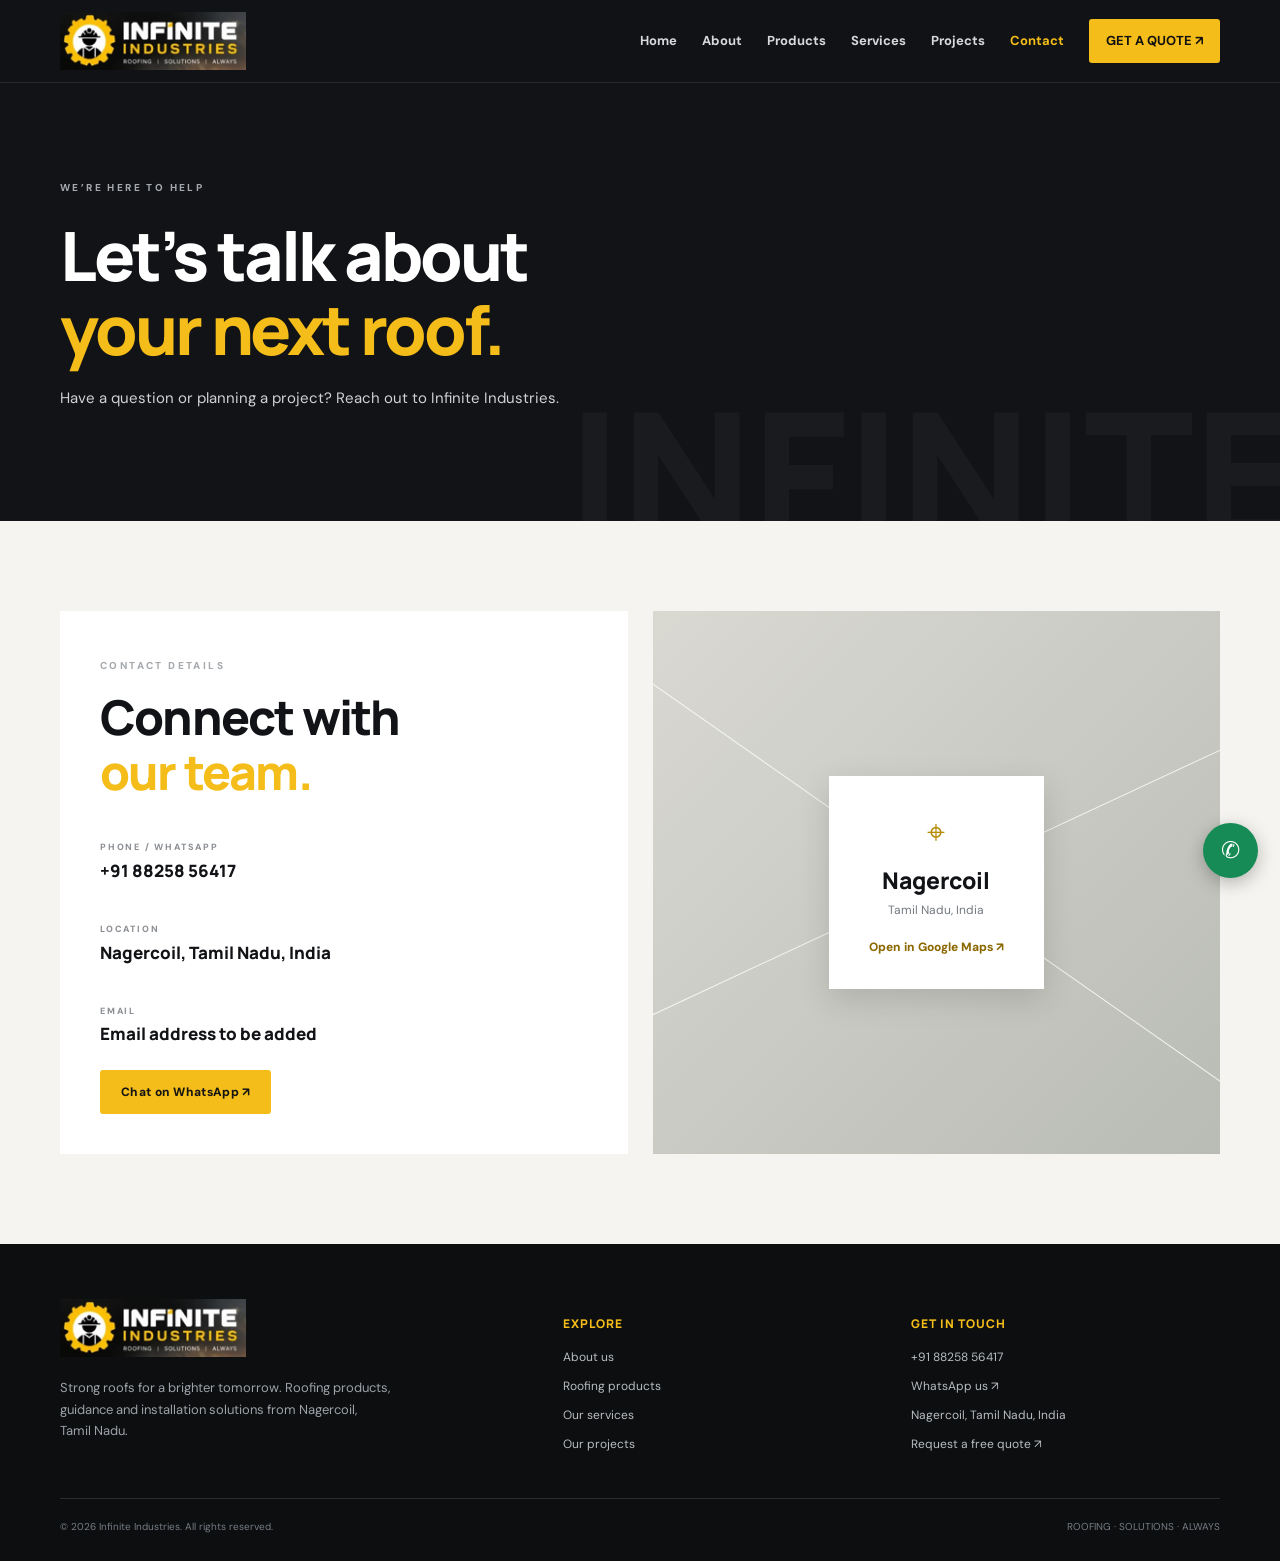
<file: Infinite_Industries_Website_Updated/contact.html>
<!doctype html>
<html lang="en">

<head>
    <meta charset="utf-8">
    <meta name="viewport" content="width=device-width, initial-scale=1">
    <title>Contact Us | Infinite Industries</title>
    <link rel="preconnect" href="https://fonts.googleapis.com">
    <link
        href="https://fonts.googleapis.com/css2?family=DM+Sans:wght@400;500;600;700;800&family=Manrope:wght@400;500;600;700;800&display=swap"
        rel="stylesheet">
    <link rel="stylesheet" href="assets/css/style.css">
</head>

<body>
    <div id="site-header"></div>
    <main>
        <section class="page-hero">
            <div class="container"><span class="eyebrow">WE’RE HERE TO HELP</span>
                <h1>Let’s talk about<br><em>your next roof.</em></h1>
                <p>Have a question or planning a project? Reach out to Infinite Industries.</p>
            </div>
        </section>
        <section class="section container contact-layout">
            <div class="contact-card"><span class="eyebrow">CONTACT DETAILS</span>
                <h2>Connect with<br><em>our team.</em></h2>
                <div class="contact-row"><span>PHONE / WHATSAPP</span><a href="tel:+918825856417">+91 88258 56417</a>
                </div>
                <div class="contact-row"><span>LOCATION</span><b>Nagercoil, Tamil Nadu, India</b></div>
                <div class="contact-row"><span>EMAIL</span><b>Email address to be added</b></div><a class="btn btn-gold"
                    href="https://wa.me/918825856417?text=Hello%20Infinite%20Industries%2C%20I%20would%20like%20to%20know%20about%20your%20roofing%20solutions."
                    target="_blank" rel="noopener">Chat on WhatsApp ↗</a>
            </div>
            <div class="map-panel">
                <div class="map-placeholder"><span class="pin">⌖</span>
                    <h3>Nagercoil</h3>
                    <p>Tamil Nadu, India</p><a class="text-link"
                        href="https://www.google.com/maps/search/?api=1&query=Nagercoil%2C+Tamil+Nadu" target="_blank"
                        rel="noopener">Open in Google Maps ↗</a>
                </div>
            </div>
        </section>
    </main>
    <div id="site-footer"></div>
    <script src="assets/js/config.js"></script>
    <script src="assets/js/site.js"></script>
</body>

</html>
</file>
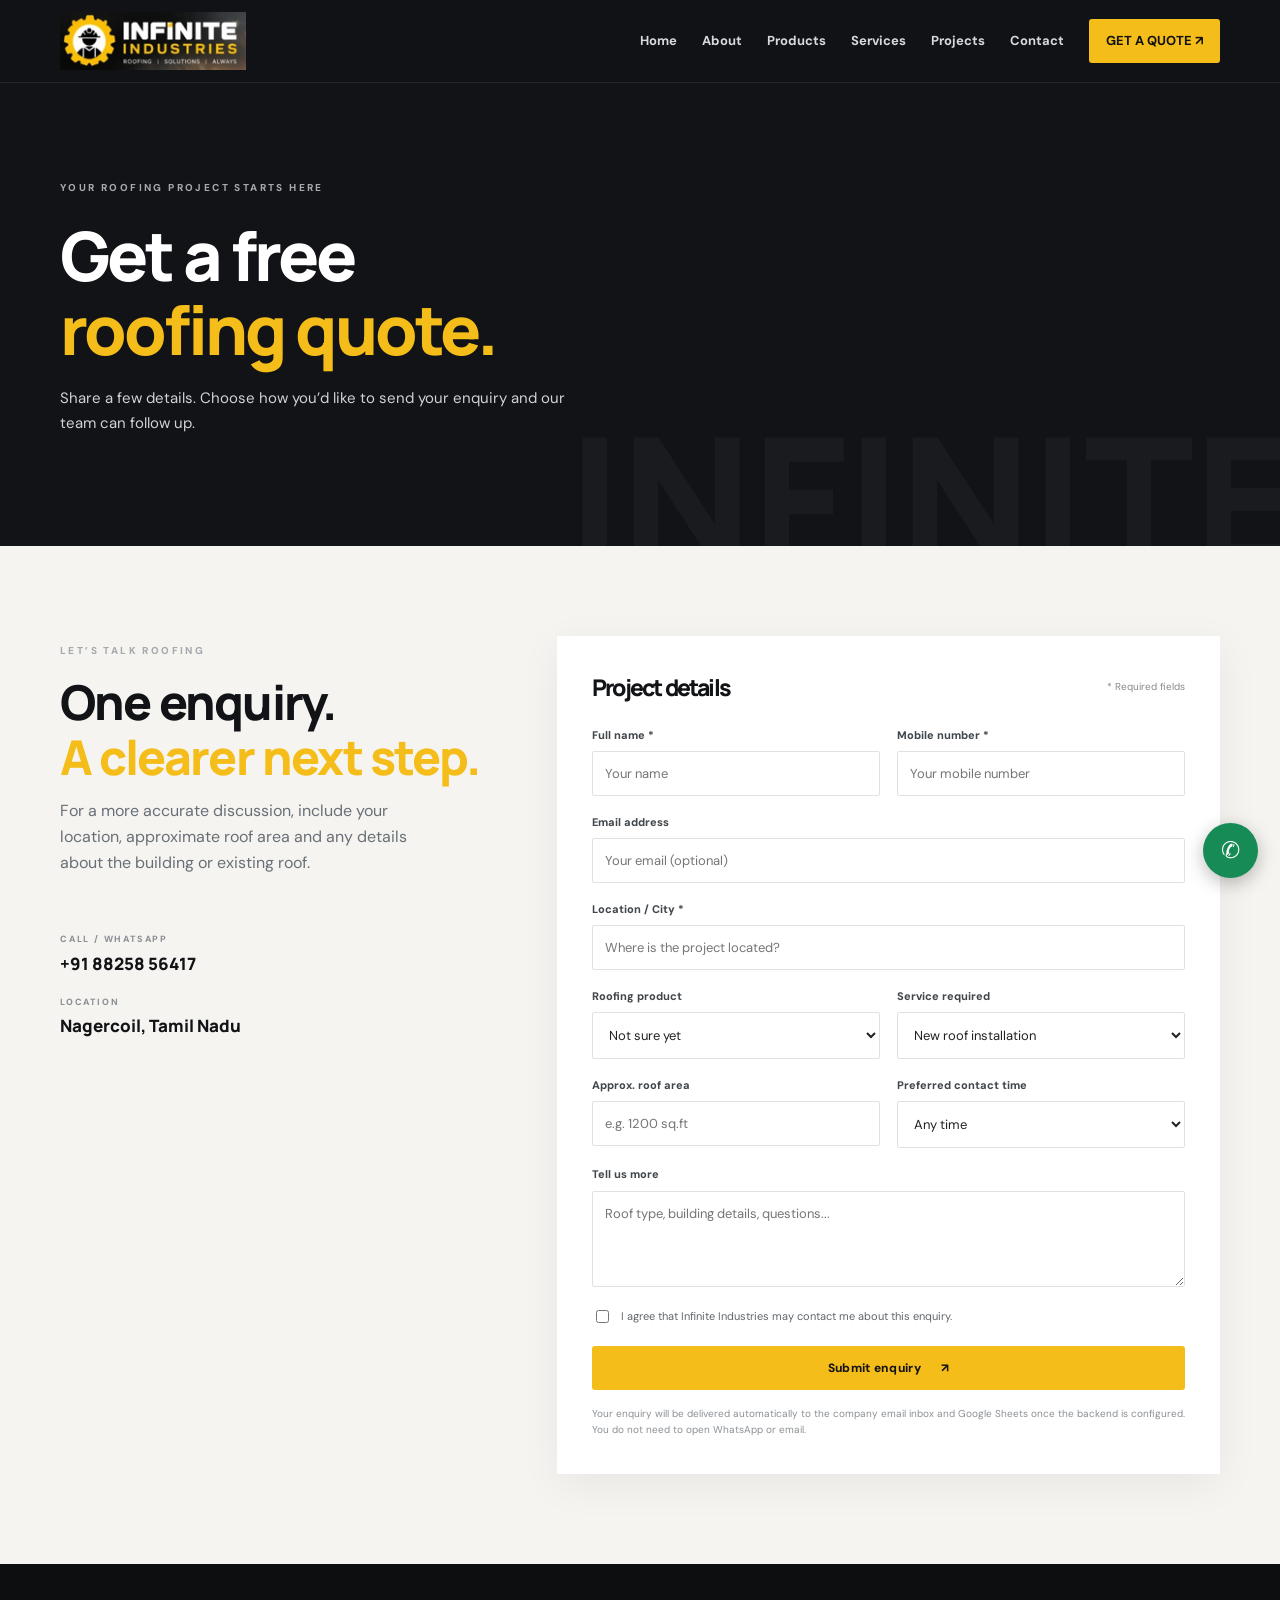
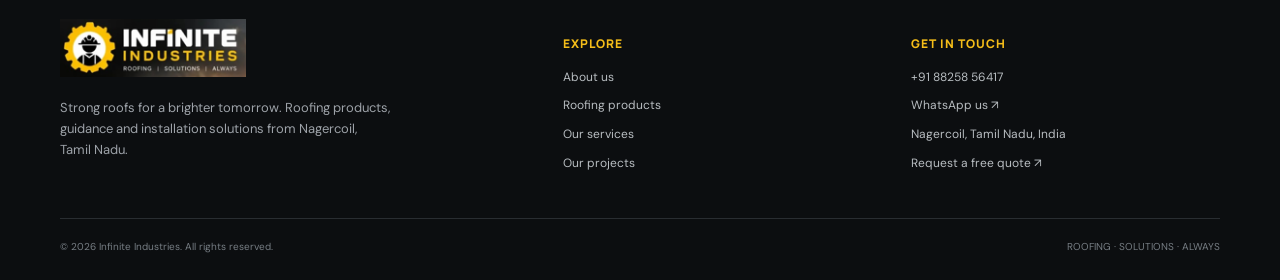
<file: Infinite_Industries_Website_Updated/quote.html>
<!doctype html>
<html lang="en">

<head>
    <meta charset="utf-8">
    <meta name="viewport" content="width=device-width, initial-scale=1">
    <title>Get a Free Quote | Infinite Industries</title>
    <link rel="preconnect" href="https://fonts.googleapis.com">
    <link
        href="https://fonts.googleapis.com/css2?family=DM+Sans:wght@400;500;600;700;800&family=Manrope:wght@400;500;600;700;800&display=swap"
        rel="stylesheet">
    <link rel="stylesheet" href="assets/css/style.css">
</head>

<body>
    <div id="site-header"></div>
    <main>
        <section class="page-hero">
            <div class="container"><span class="eyebrow">YOUR ROOFING PROJECT STARTS HERE</span>
                <h1>Get a free<br><em>roofing quote.</em></h1>
                <p>Share a few details. Choose how you’d like to send your enquiry and our team can follow up.</p>
            </div>
        </section>
        <section class="section container quote-layout">
            <div class="quote-aside"><span class="eyebrow">LET’S TALK ROOFING</span>
                <h2>One enquiry.<br><em>A clearer next step.</em></h2>
                <p>For a more accurate discussion, include your location, approximate roof area and any details about
                    the building or existing roof.</p>
                <div class="contact-mini"><span>CALL / WHATSAPP</span><a href="tel:+918825856417">+91 88258
                        56417</a><span>LOCATION</span><b>Nagercoil, Tamil Nadu</b></div>
            </div>
            <form id="enquiryForm" class="enquiry-form">
                <div class="form-title">
                    <h2>Project details</h2><span>* Required fields</span>
                </div>
                <div class="form-grid"><label>Full name *<input name="name" required autocomplete="name"
                            placeholder="Your name"></label><label>Mobile number *
                        <input name="phone" required type="tel" minlength="10" maxlength="16" autocomplete="tel"
                            placeholder="Your mobile number">
                    </label><label class="full">Email address<input name="email" type="email" autocomplete="email"
                            placeholder="Your email (optional)"></label><label class="full">Location / City *<input
                            name="location" required placeholder="Where is the project located?"></label><label>Roofing
                        product<select name="product">
                            <option>Not sure yet</option>
                            <option>UPVC Roofing</option>
                            <option>Ceramic Roofing</option>
                            <option>Monier Roofing</option>
                            <option>Clay Roofing</option>
                            <option>Stone Coated Roofing</option>
                            <option>Other</option>
                        </select></label><label>Service required<select name="service">
                            <option>New roof installation</option>
                            <option>Roof replacement</option>
                            <option>Roof repair consultation</option>
                            <option>Product guidance</option>
                            <option>Other</option>
                        </select></label><label>Approx. roof area<input name="area"
                            placeholder="e.g. 1200 sq.ft"></label><label>Preferred contact time<select
                            name="contactTime">
                            <option>Any time</option>
                            <option>Morning</option>
                            <option>Afternoon</option>
                            <option>Evening</option>
                        </select></label><label class="full">Tell us more<textarea name="message" rows="4"
                            placeholder="Roof type, building details, questions..."></textarea></label></div><label
                    class="consent"><input type="checkbox" required name="consent"> I agree that Infinite Industries may
                    contact me about this enquiry.</label><button class="btn btn-gold submit-btn" type="submit">Submit
                    enquiry <span>↗</span></button>
                <div id="formStatus" class="form-status" role="status" aria-live="polite"></div>
                <p class="form-footnote">Your enquiry will be delivered automatically to the company email inbox and
                    Google Sheets once the backend is configured. You do not need to open WhatsApp or email.</p>
            </form>
        </section>
    </main>
    <div id="site-footer"></div>
    <script src="assets/js/config.js"></script>
    <script src="assets/js/site.js"></script>
</body>

</html>
</file>
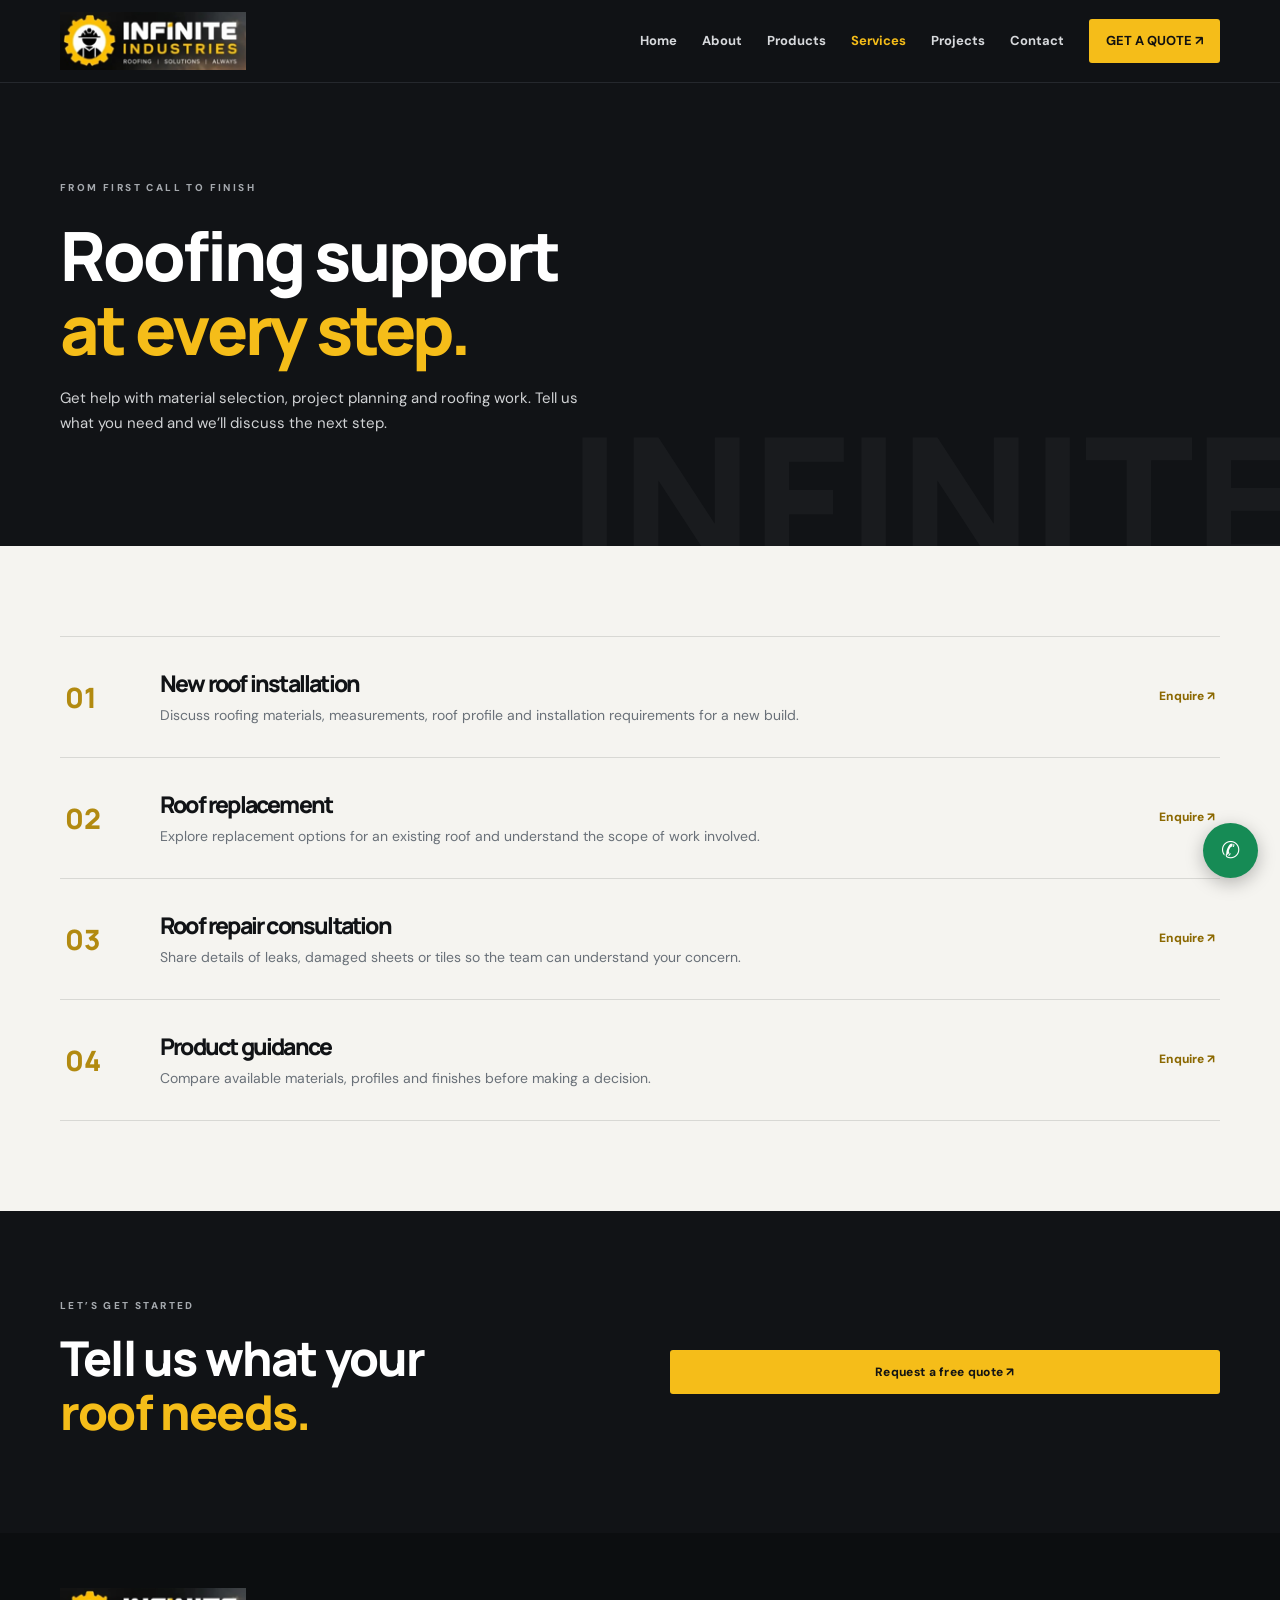
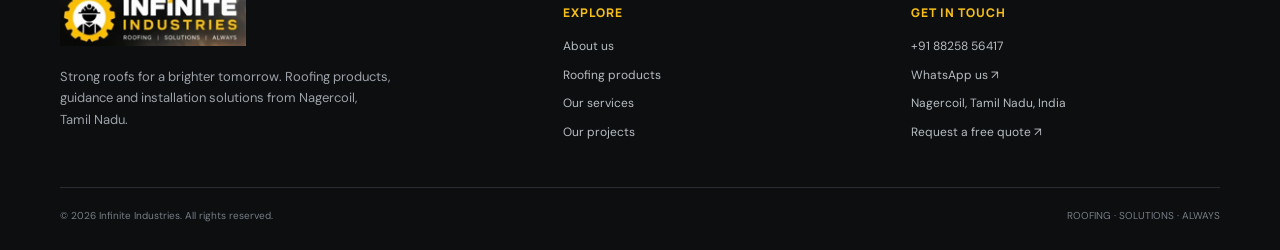
<file: Infinite_Industries_Website_Updated/services.html>
<!doctype html><html lang="en"><head><meta charset="utf-8"><meta name="viewport" content="width=device-width, initial-scale=1"><title>Roofing Services | Infinite Industries</title><link rel="preconnect" href="https://fonts.googleapis.com"><link href="https://fonts.googleapis.com/css2?family=DM+Sans:wght@400;500;600;700;800&family=Manrope:wght@400;500;600;700;800&display=swap" rel="stylesheet"><link rel="stylesheet" href="assets/css/style.css"></head><body><div id="site-header"></div><main><section class="page-hero"><div class="container"><span class="eyebrow">FROM FIRST CALL TO FINISH</span><h1>Roofing support<br><em>at every step.</em></h1><p>Get help with material selection, project planning and roofing work. Tell us what you need and we’ll discuss the next step.</p></div></section><section class="section container"><div class="service-list"><article><b>01</b><div><h2>New roof installation</h2><p>Discuss roofing materials, measurements, roof profile and installation requirements for a new build.</p></div><a href="quote.html?service=New%20roof%20installation">Enquire ↗</a></article><article><b>02</b><div><h2>Roof replacement</h2><p>Explore replacement options for an existing roof and understand the scope of work involved.</p></div><a href="quote.html?service=Roof%20replacement">Enquire ↗</a></article><article><b>03</b><div><h2>Roof repair consultation</h2><p>Share details of leaks, damaged sheets or tiles so the team can understand your concern.</p></div><a href="quote.html?service=Roof%20repair">Enquire ↗</a></article><article><b>04</b><div><h2>Product guidance</h2><p>Compare available materials, profiles and finishes before making a decision.</p></div><a href="quote.html?service=Product%20guidance">Enquire ↗</a></article></div></section><section class="dark-band"><div class="container band-inner"><div><span class="eyebrow">LET’S GET STARTED</span><h2>Tell us what your<br><em>roof needs.</em></h2></div><a class="btn btn-gold" href="quote.html">Request a free quote ↗</a></div></section></main><div id="site-footer"></div><script src="assets/js/config.js"></script><script src="assets/js/site.js"></script></body></html>
</file>
<file: Infinite_Industries_Website_Updated/assets/css/style.css>
:root{--ink:#111316;--ink2:#191c20;--gold:#f5bd19;--gold2:#ffd34e;--muted:#a9adb4;--paper:#f5f4f0;--white:#fff;--line:#30343a;--font:'DM Sans',sans-serif;--display:'Manrope',sans-serif}*{box-sizing:border-box}html{scroll-behavior:smooth}body{margin:0;background:var(--paper);color:var(--ink);font-family:var(--font);line-height:1.65}a{color:inherit;text-decoration:none}.container{width:min(1160px,calc(100% - 48px));margin:auto}.site-header{background:#101215;color:#fff;position:sticky;top:0;z-index:50;border-bottom:1px solid #25282d}.nav-wrap{height:82px;display:flex;align-items:center;justify-content:space-between;gap:24px}.brand{display:flex;align-items:center;gap:11px}.brand-mark{width:44px;height:44px;border:3px solid var(--gold);border-radius:50%;display:grid;place-items:center;color:var(--gold);font-size:22px;font-weight:800;position:relative}.brand-mark:after{content:"";position:absolute;inset:5px;border:1px solid var(--gold);border-radius:50%}.brand-name{font:800 19px var(--display);letter-spacing:1px;line-height:1.05}.brand-name span{display:block;color:var(--gold);font-size:12px;letter-spacing:4px;margin-top:4px}.nav-links{display:flex;align-items:center;gap:25px;font-size:13px;font-weight:700;color:#d7d9dc}.nav-links a{transition:.2s}.nav-links a:hover,.nav-links a.active{color:var(--gold)}.nav-cta{padding:11px 17px;background:var(--gold);color:#111!important;border-radius:3px}.menu-toggle{display:none;background:none;border:1px solid #444;color:white;padding:8px 11px;font-size:21px}.hero{min-height:650px;position:relative;display:flex;align-items:center;color:#fff;background:#151719 url('https://images.unsplash.com/photo-1600585154340-be6161a56a0c?auto=format&fit=crop&w=2000&q=90') center 55%/cover no-repeat;overflow:hidden}.hero-shade{position:absolute;inset:0;background:linear-gradient(90deg,rgba(8,10,12,.94) 0%,rgba(8,10,12,.74) 42%,rgba(8,10,12,.15) 100%),linear-gradient(0deg,rgba(0,0,0,.45),transparent 45%)}.hero-content{position:relative;z-index:1;padding:100px 0}.eyebrow{font-size:10px;letter-spacing:2.4px;font-weight:800;color:#a5a9ae;display:inline-flex;align-items:center;gap:9px}.eyebrow i{display:inline-block;width:22px;height:2px;background:var(--gold)}h1,h2,h3,p{margin-top:0}.hero h1,.page-hero h1{font:800 clamp(43px,6.5vw,78px)/1.08 var(--display);letter-spacing:-3px;margin:24px 0}.hero h1 span,.page-hero h1 em,h2 em,.gallery-cta em{color:var(--gold);font-style:normal}.hero-content>p,.page-hero p{max-width:530px;color:#d0d2d4;font-size:17px}.hero-actions{display:flex;gap:12px;flex-wrap:wrap;margin-top:30px}.btn{display:inline-flex;align-items:center;justify-content:center;gap:20px;padding:14px 21px;border:0;border-radius:3px;font:800 12px var(--font);letter-spacing:.3px;cursor:pointer;transition:.2s}.btn:hover{transform:translateY(-2px);filter:brightness(1.05)}.btn-gold{background:var(--gold);color:#141414}.btn-outline{border:1px solid #aeb0b1;color:#fff;background:transparent}.hero-note{font-size:10px;letter-spacing:2px;color:#e3e3e3;margin-top:75px}.note-line{display:inline-block;width:28px;height:2px;background:var(--gold);vertical-align:middle;margin-right:8px}.hero-stamp{position:absolute;right:max(24px,calc((100% - 1160px)/2));bottom:48px;display:flex;flex-direction:column;text-align:right;color:#fff;font:800 25px var(--display);letter-spacing:2px}.hero-stamp span{color:var(--gold);font-size:18px;letter-spacing:5px}.hero-stamp small{font:600 8px var(--font);letter-spacing:2px;margin-top:6px}.trust-strip{background:var(--gold);color:#151515}.trust-grid{display:grid;grid-template-columns:repeat(4,1fr);padding:20px 0;gap:20px}.trust-grid div{display:flex;align-items:center;gap:13px;font-size:12px;font-weight:800}.trust-grid b{font:800 22px var(--display);opacity:.55}.section{padding-top:90px;padding-bottom:90px}.section-head{display:flex;align-items:end;justify-content:space-between;gap:40px;margin-bottom:36px}.section h2,.dark-band h2,.quote-aside h2,.contact-card h2{font:800 clamp(32px,4vw,48px)/1.14 var(--display);letter-spacing:-1.8px;margin:13px 0}.section-head>p{max-width:410px;color:#666d74;margin-bottom:5px}.feature-grid,.product-grid{display:grid;grid-template-columns:repeat(3,1fr);gap:20px}.feature-card,.product-card{background:#fff;box-shadow:0 8px 30px rgba(0,0,0,.05)}.feature-card img{width:100%;height:230px;object-fit:cover;display:block}.feature-card>div,.product-card>div{padding:25px}.feature-card span,.product-card span{font-size:9px;letter-spacing:1.8px;font-weight:800;color:#9a7a19}.feature-card h3,.product-card h3{font:800 22px var(--display);margin:8px 0}.feature-card p,.product-card p{color:#697078;font-size:13px}.text-link{font-size:12px;font-weight:800;color:#8b6800}.dark-band{background:var(--ink);color:#fff;padding:80px 0}.band-inner{display:grid;grid-template-columns:1fr 1fr;gap:60px;align-items:center}.band-inner>div:last-child>p{color:#b9bdc1;max-width:470px;margin-bottom:25px}.promise-grid{display:grid;grid-template-columns:repeat(3,1fr);gap:35px}.promise-grid b{color:#b28a10;font:800 28px var(--display)}.promise-grid h3{font:800 18px var(--display);margin:12px 0 5px}.promise-grid p{color:#747a80;font-size:13px}.page-hero{background:var(--ink);color:#fff;padding:90px 0 95px;position:relative;overflow:hidden}.page-hero:after{content:"INFINITE";position:absolute;right:-20px;bottom:-75px;font:800 180px var(--display);color:rgba(255,255,255,.035);pointer-events:none}.page-hero h1{font-size:clamp(43px,6vw,68px);margin:20px 0}.page-hero p{font-size:15px}.split{display:grid;grid-template-columns:1fr 1fr;gap:65px;align-items:center}.split p{color:#626970}.split-image{width:100%;height:440px;object-fit:cover}.compact{gap:20px}.compact h3{font-size:15px}.compact p{color:#b8bdc1}.product-grid{grid-template-columns:repeat(3,1fr)}.product-card img{width:100%;height:210px;object-fit:cover}.product-card>div{padding:23px}.product-cta{background:#191c20;color:white;padding:30px;display:flex;flex-direction:column;justify-content:center;align-items:flex-start}.product-cta h3{font:800 30px/1.2 var(--display)}.product-cta p{color:#b8bdc1}.service-list{border-top:1px solid #d8d8d4}.service-list article{display:grid;grid-template-columns:70px 1fr auto;gap:25px;align-items:center;padding:30px 5px;border-bottom:1px solid #d8d8d4}.service-list article>b{font:800 28px var(--display);color:#b28a10}.service-list h2{font:800 23px var(--display);margin:0 0 5px}.service-list p{color:#697078;margin:0;max-width:680px;font-size:14px}.service-list a{font-size:12px;font-weight:800;color:#8b6800}.gallery-grid{display:grid;grid-template-columns:repeat(2,1fr);gap:20px}.gallery-grid figure{margin:0;background:#fff}.gallery-grid img{display:block;width:100%;height:320px;object-fit:cover}.gallery-grid figcaption{padding:17px 20px;display:flex;justify-content:space-between;gap:10px}.gallery-grid figcaption b{font:800 14px var(--display)}.gallery-grid figcaption span{font-size:11px;color:#838990}.gallery-cta{background:var(--ink);color:#fff;padding:40px;display:flex;flex-direction:column;justify-content:center;align-items:flex-start}.gallery-cta h2{font:800 34px/1.2 var(--display);margin:15px 0 25px}.quote-layout{display:grid;grid-template-columns:.8fr 1.2fr;gap:55px;align-items:start}.quote-aside{position:sticky;top:120px}.quote-aside p{color:#686f76;max-width:390px}.contact-mini{display:grid;gap:5px;margin-top:40px}.contact-mini span,.contact-row span{font-size:9px;letter-spacing:1.8px;color:#8b8f94;font-weight:800;margin-top:15px}.contact-mini a,.contact-mini b{font:800 17px var(--display)}.enquiry-form{background:#fff;padding:35px;box-shadow:0 10px 40px rgba(0,0,0,.06)}.form-title{display:flex;justify-content:space-between;align-items:center;margin-bottom:23px}.form-title h2{font:800 23px var(--display);margin:0}.form-title span{font-size:10px;color:#888}.form-grid{display:grid;grid-template-columns:1fr 1fr;gap:17px}.form-grid label{display:flex;flex-direction:column;gap:7px;font-size:11px;font-weight:800;color:#42474c}.form-grid .full{grid-column:1/-1}.form-grid input,.form-grid select,.form-grid textarea{width:100%;padding:13px 12px;border:1px solid #dfe1e2;border-radius:2px;background:#fff;font:13px var(--font);color:#222;outline:none}.form-grid input:focus,.form-grid select:focus,.form-grid textarea:focus{border-color:#c99b0b;box-shadow:0 0 0 2px rgba(245,189,25,.13)}.form-grid textarea{resize:vertical}.consent{display:flex;align-items:center;gap:9px;font-size:11px;color:#60666c;margin:20px 0}.submit-btn{width:100%}.send-options{display:grid;grid-template-columns:1fr 1fr;gap:10px;margin-top:12px}.btn-whatsapp{background:#168b55;color:white}.btn-light{background:#ecece9;color:#222}.form-status{font-size:12px;margin-top:13px;color:#17683f}.form-status.error{color:#b33}.form-footnote{font-size:10px;color:#8b9095;margin:16px 0 0}.form-footnote code{background:#f0f0ed;padding:2px 4px}.contact-layout{display:grid;grid-template-columns:1fr 1fr;gap:25px}.contact-card{background:#fff;padding:40px}.contact-row{display:grid;gap:4px;margin:25px 0}.contact-row a,.contact-row b{font:800 17px var(--display)}.map-panel{min-height:430px;background:linear-gradient(135deg,#d9d9d2,#b9bcb4);display:grid;place-items:center;position:relative;overflow:hidden}.map-panel:before,.map-panel:after{content:"";position:absolute;width:140%;height:1px;background:rgba(255,255,255,.8);transform:rotate(35deg)}.map-panel:after{transform:rotate(-25deg)}.map-placeholder{position:relative;z-index:1;background:#fff;padding:30px 40px;text-align:center;box-shadow:0 10px 30px #0002}.map-placeholder h3{font:800 23px var(--display);margin:5px}.map-placeholder p{font-size:12px;color:#737980}.pin{font-size:32px;color:#b68b08}.site-footer{background:#0c0e10;color:#fff;padding:55px 0 25px}.footer-grid{display:grid;grid-template-columns:1.5fr 1fr 1fr;gap:40px}.footer-brand p{color:#9da2a8;max-width:330px;font-size:13px;margin-top:20px}.footer-col h4{font:800 12px var(--display);letter-spacing:1px;color:var(--gold)}.footer-col a,.footer-col p{display:block;color:#b8bdc1;font-size:12px;margin:9px 0}.footer-bottom{border-top:1px solid #292d31;margin-top:35px;padding-top:20px;display:flex;justify-content:space-between;color:#777e84;font-size:10px}.float-wa{position:fixed;right:22px;bottom:22px;z-index:40;background:#168b55;color:#fff;width:55px;height:55px;border-radius:50%;display:grid;place-items:center;font-size:23px;box-shadow:0 5px 18px #0004}.menu-backdrop{display:none}@media(max-width:850px){.nav-links{gap:13px;font-size:11px}.nav-wrap{height:72px}.nav-cta{padding:9px 11px}.feature-grid,.product-grid{grid-template-columns:repeat(2,1fr)}.feature-card:last-child{grid-column:span 2}.quote-layout{grid-template-columns:1fr;gap:30px}.quote-aside{position:static}.trust-grid{grid-template-columns:repeat(2,1fr)}.split{gap:30px}.hero{min-height:600px}}@media(max-width:650px){.container{width:min(100% - 34px,1160px)}.menu-toggle{display:block}.nav-links{display:none;position:absolute;left:0;right:0;top:72px;background:#101215;padding:18px 24px 25px;flex-direction:column;align-items:stretch;gap:0;border-top:1px solid #30343a}.nav-links.open{display:flex}.nav-links a{padding:12px 0;font-size:13px}.nav-cta{text-align:center;margin-top:8px}.hero{min-height:620px;background-position:58% center}.hero-content{padding:75px 0}.hero h1{letter-spacing:-2px}.hero-stamp{right:18px;bottom:25px;font-size:18px}.hero-stamp span{font-size:13px}.hero-note{margin-top:50px}.trust-grid{gap:12px}.trust-grid div{font-size:10px}.trust-grid b{font-size:18px}.section{padding-top:65px;padding-bottom:65px}.section-head{display:block}.section-head>p{margin-top:15px}.feature-grid,.product-grid{grid-template-columns:1fr}.feature-card:last-child{grid-column:auto}.feature-card img,.product-card img{height:220px}.band-inner,.split,.contact-layout{grid-template-columns:1fr;gap:28px}.dark-band{padding:60px 0}.promise-grid{grid-template-columns:1fr;gap:20px}.split-image{height:290px;grid-row:1}.page-hero{padding:70px 0}.page-hero h1{letter-spacing:-2px}.service-list article{grid-template-columns:40px 1fr;gap:12px}.service-list article>a{grid-column:2}.gallery-grid{grid-template-columns:1fr}.gallery-grid img{height:250px}.gallery-grid figcaption{display:block}.gallery-grid figcaption span{display:block}.enquiry-form{padding:22px}.form-grid{grid-template-columns:1fr}.form-grid .full{grid-column:auto}.send-options{grid-template-columns:1fr}.footer-grid{grid-template-columns:1fr;gap:22px}.footer-bottom{display:block}.footer-bottom span{display:block;margin-top:8px}.contact-card{padding:28px}.map-panel{min-height:300px}}
/* Extracted Infinite Industries brand logo */
.brand{min-width:205px}
.brand-logo{display:block;width:220px;height:auto;max-height:58px;object-fit:contain;object-position:left center}
@media(max-width:650px){.brand{min-width:0}.brand-logo{width:190px;max-height:50px}}
</file>
